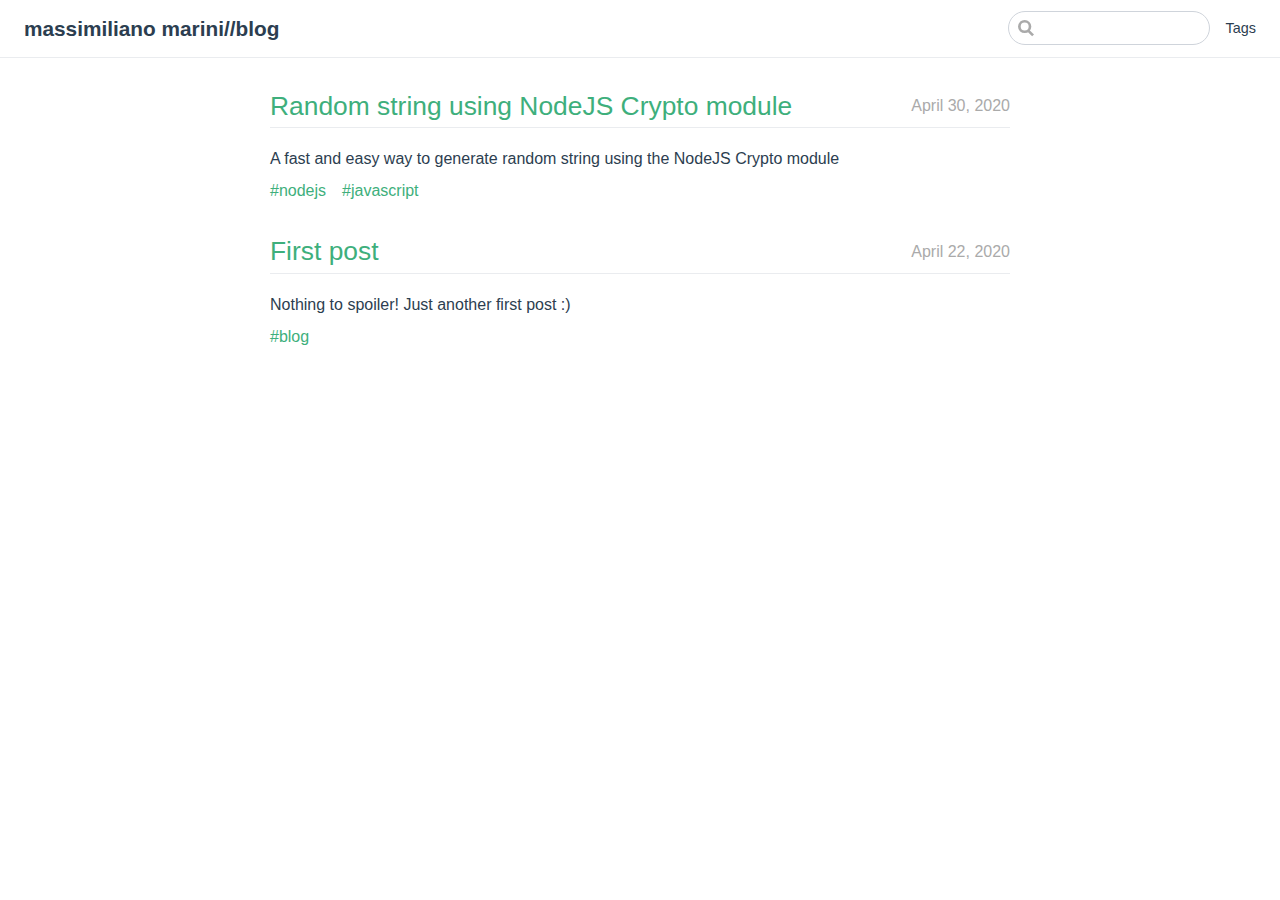
<file: index.html>
<!DOCTYPE html>
<html lang="en-US">
  <head>
    <meta charset="utf-8">
    <meta name="viewport" content="width=device-width,initial-scale=1">
    <title>Post | massimiliano marini//blog</title>
    <meta name="generator" content="VuePress 1.8.2">
    
    <meta name="description" content="">
    
    <link rel="preload" href="/assets/css/0.styles.76a96dc1.css" as="style"><link rel="preload" href="/assets/js/app.648412a1.js" as="script"><link rel="preload" href="/assets/js/3.69d8be6d.js" as="script"><link rel="preload" href="/assets/js/2.cfdb4d66.js" as="script"><link rel="prefetch" href="/assets/js/10.4c4d4dcf.js"><link rel="prefetch" href="/assets/js/4.9670b3da.js"><link rel="prefetch" href="/assets/js/5.b32f6f15.js"><link rel="prefetch" href="/assets/js/6.9dc17ae1.js"><link rel="prefetch" href="/assets/js/7.bfe87455.js"><link rel="prefetch" href="/assets/js/8.c9aa1ce6.js"><link rel="prefetch" href="/assets/js/9.becccfa9.js">
    <link rel="stylesheet" href="/assets/css/0.styles.76a96dc1.css">
  </head>
  <body>
    <div id="app" data-server-rendered="true"><div class="theme-container no-sidebar"><header class="navbar"><div class="sidebar-button"><svg xmlns="http://www.w3.org/2000/svg" aria-hidden="true" role="img" viewBox="0 0 448 512" class="icon"><path fill="currentColor" d="M436 124H12c-6.627 0-12-5.373-12-12V80c0-6.627 5.373-12 12-12h424c6.627 0 12 5.373 12 12v32c0 6.627-5.373 12-12 12zm0 160H12c-6.627 0-12-5.373-12-12v-32c0-6.627 5.373-12 12-12h424c6.627 0 12 5.373 12 12v32c0 6.627-5.373 12-12 12zm0 160H12c-6.627 0-12-5.373-12-12v-32c0-6.627 5.373-12 12-12h424c6.627 0 12 5.373 12 12v32c0 6.627-5.373 12-12 12z"></path></svg></div> <a href="/" aria-current="page" class="home-link router-link-exact-active router-link-active"><!----> <span class="site-name">massimiliano marini//blog</span></a> <div class="links"><div class="search-box"><input aria-label="Search" autocomplete="off" spellcheck="false" value=""> <!----></div> <nav class="nav-links can-hide"><div class="nav-item"><a href="/tag/" class="nav-link">
  Tags
</a></div> <!----></nav></div></header> <div class="sidebar-mask"></div> <aside class="sidebar"><nav class="nav-links"><div class="nav-item"><a href="/tag/" class="nav-link">
  Tags
</a></div> <!----></nav>  <!----> </aside> <main class="page" data-v-5afcfe28><div class="theme-default-content" data-v-5afcfe28><div data-v-5afcfe28><h2 class="page-title" data-v-5afcfe28><a href="/2020/04/random-string/" data-v-5afcfe28>Random string using NodeJS Crypto module</a> <span class="time" data-v-30153039 data-v-5afcfe28>April 30, 2020</span></h2> <div data-v-5afcfe28>A fast and easy way to generate random string using the NodeJS Crypto module</div> <div class="post-tags-container" data-v-7e578853 data-v-5afcfe28><div class="post-tags-item" data-v-7e578853><a href="/tag/nodejs" data-v-7e578853>
    #nodejs
  </a></div><div class="post-tags-item" data-v-7e578853><a href="/tag/javascript" data-v-7e578853>
    #javascript
  </a></div></div></div><div data-v-5afcfe28><h2 class="page-title" data-v-5afcfe28><a href="/2020/04/first-post/" data-v-5afcfe28>First post</a> <span class="time" data-v-30153039 data-v-5afcfe28>April 22, 2020</span></h2> <div data-v-5afcfe28>Nothing to spoiler! Just another first post :)</div> <div class="post-tags-container" data-v-7e578853 data-v-5afcfe28><div class="post-tags-item" data-v-7e578853><a href="/tag/blog" data-v-7e578853>
    #blog
  </a></div></div></div></div> <!----></main></div><div class="global-ui"></div></div>
    <script src="/assets/js/app.648412a1.js" defer></script><script src="/assets/js/3.69d8be6d.js" defer></script><script src="/assets/js/2.cfdb4d66.js" defer></script>
  </body>
</html>
</file>
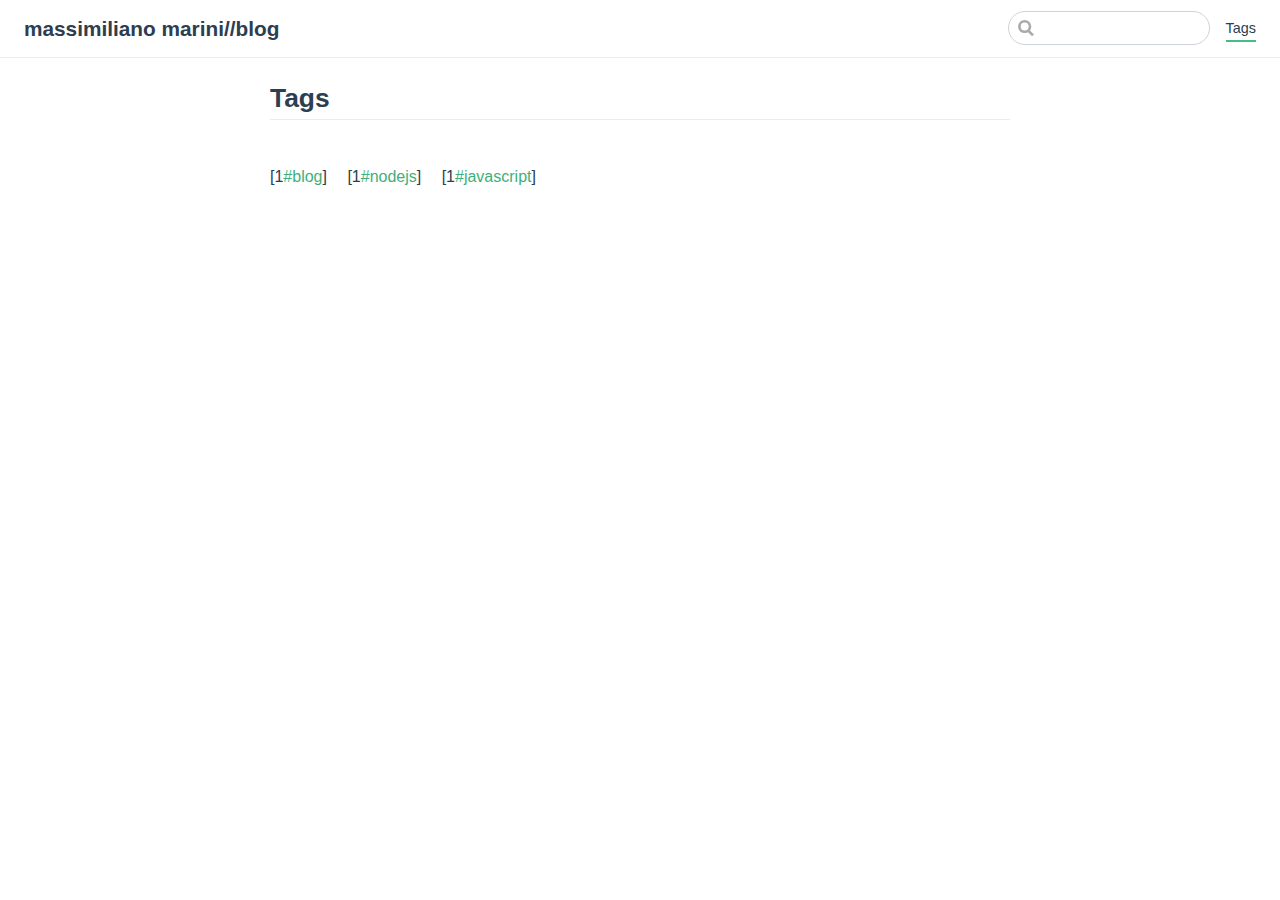
<file: tag/index.html>
<!DOCTYPE html>
<html lang="en-US">
  <head>
    <meta charset="utf-8">
    <meta name="viewport" content="width=device-width,initial-scale=1">
    <title>tag | massimiliano marini//blog</title>
    <meta name="generator" content="VuePress 1.8.2">
    
    <meta name="description" content="">
    
    <link rel="preload" href="/assets/css/0.styles.76a96dc1.css" as="style"><link rel="preload" href="/assets/js/app.648412a1.js" as="script"><link rel="preload" href="/assets/js/3.69d8be6d.js" as="script"><link rel="preload" href="/assets/js/2.cfdb4d66.js" as="script"><link rel="prefetch" href="/assets/js/10.4c4d4dcf.js"><link rel="prefetch" href="/assets/js/4.9670b3da.js"><link rel="prefetch" href="/assets/js/5.b32f6f15.js"><link rel="prefetch" href="/assets/js/6.9dc17ae1.js"><link rel="prefetch" href="/assets/js/7.bfe87455.js"><link rel="prefetch" href="/assets/js/8.c9aa1ce6.js"><link rel="prefetch" href="/assets/js/9.becccfa9.js">
    <link rel="stylesheet" href="/assets/css/0.styles.76a96dc1.css">
  </head>
  <body>
    <div id="app" data-server-rendered="true"><div class="theme-container no-sidebar"><header class="navbar"><div class="sidebar-button"><svg xmlns="http://www.w3.org/2000/svg" aria-hidden="true" role="img" viewBox="0 0 448 512" class="icon"><path fill="currentColor" d="M436 124H12c-6.627 0-12-5.373-12-12V80c0-6.627 5.373-12 12-12h424c6.627 0 12 5.373 12 12v32c0 6.627-5.373 12-12 12zm0 160H12c-6.627 0-12-5.373-12-12v-32c0-6.627 5.373-12 12-12h424c6.627 0 12 5.373 12 12v32c0 6.627-5.373 12-12 12zm0 160H12c-6.627 0-12-5.373-12-12v-32c0-6.627 5.373-12 12-12h424c6.627 0 12 5.373 12 12v32c0 6.627-5.373 12-12 12z"></path></svg></div> <a href="/" class="home-link router-link-active"><!----> <span class="site-name">massimiliano marini//blog</span></a> <div class="links"><div class="search-box"><input aria-label="Search" autocomplete="off" spellcheck="false" value=""> <!----></div> <nav class="nav-links can-hide"><div class="nav-item"><a href="/tag/" aria-current="page" class="nav-link router-link-exact-active router-link-active">
  Tags
</a></div> <!----></nav></div></header> <div class="sidebar-mask"></div> <aside class="sidebar"><nav class="nav-links"><div class="nav-item"><a href="/tag/" aria-current="page" class="nav-link router-link-exact-active router-link-active">
  Tags
</a></div> <!----></nav>  <!----> </aside> <main class="page" data-v-40775de1><div class="theme-default-content" data-v-40775de1><h2 class="page-title" data-v-40775de1>Tags</h2> <div class="tag-container" data-v-40775de1><span class="tag" data-v-40775de1>
        [1<a href="/tag/blog/" data-v-40775de1>#blog</a>]
      </span><span class="tag" data-v-40775de1>
        [1<a href="/tag/nodejs/" data-v-40775de1>#nodejs</a>]
      </span><span class="tag" data-v-40775de1>
        [1<a href="/tag/javascript/" data-v-40775de1>#javascript</a>]
      </span></div></div></main></div><div class="global-ui"></div></div>
    <script src="/assets/js/app.648412a1.js" defer></script><script src="/assets/js/3.69d8be6d.js" defer></script><script src="/assets/js/2.cfdb4d66.js" defer></script>
  </body>
</html>
</file>
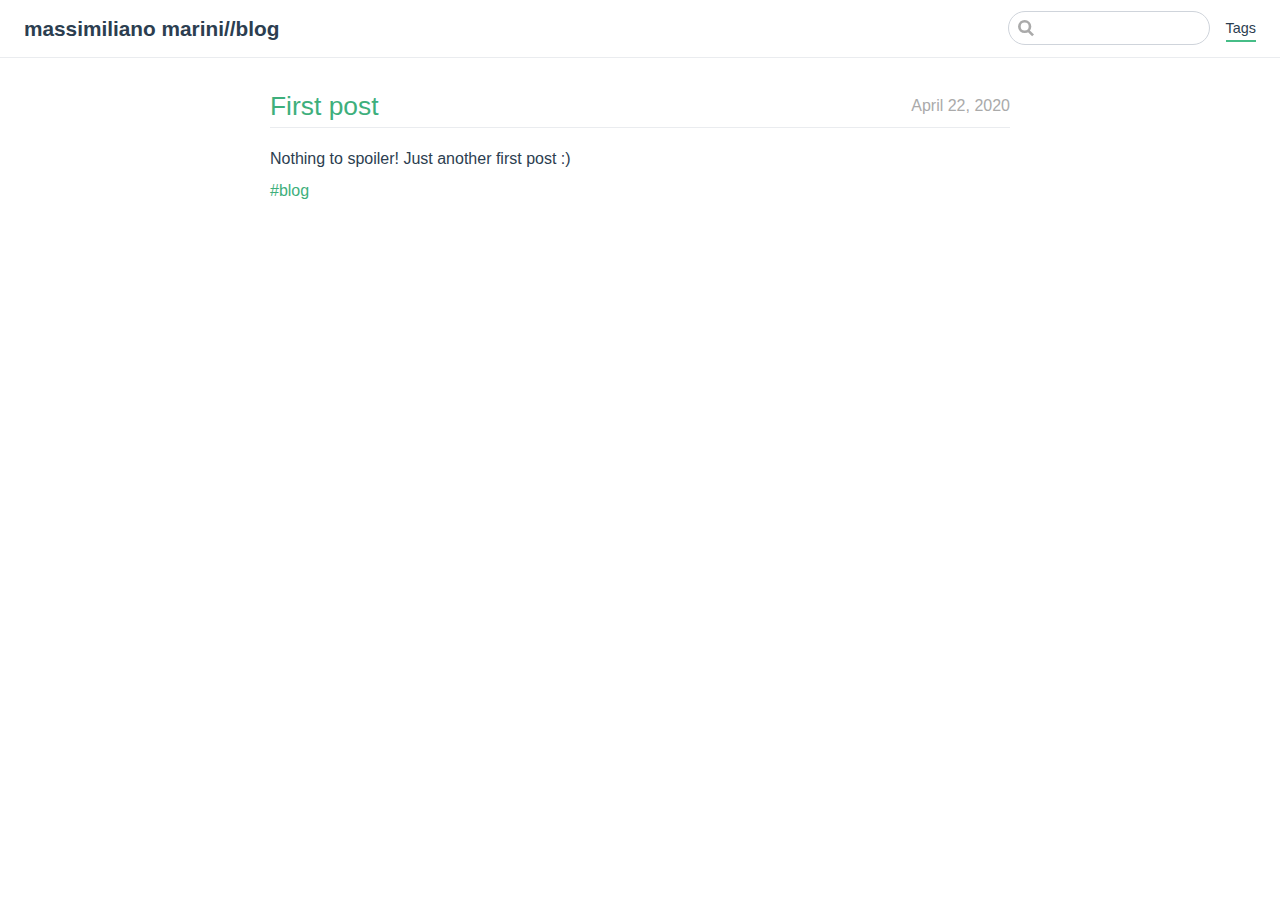
<file: tag/blog/index.html>
<!DOCTYPE html>
<html lang="en-US">
  <head>
    <meta charset="utf-8">
    <meta name="viewport" content="width=device-width,initial-scale=1">
    <title>blog tag | massimiliano marini//blog</title>
    <meta name="generator" content="VuePress 1.8.2">
    
    <meta name="description" content="">
    
    <link rel="preload" href="/assets/css/0.styles.76a96dc1.css" as="style"><link rel="preload" href="/assets/js/app.648412a1.js" as="script"><link rel="preload" href="/assets/js/3.69d8be6d.js" as="script"><link rel="preload" href="/assets/js/2.cfdb4d66.js" as="script"><link rel="prefetch" href="/assets/js/10.4c4d4dcf.js"><link rel="prefetch" href="/assets/js/4.9670b3da.js"><link rel="prefetch" href="/assets/js/5.b32f6f15.js"><link rel="prefetch" href="/assets/js/6.9dc17ae1.js"><link rel="prefetch" href="/assets/js/7.bfe87455.js"><link rel="prefetch" href="/assets/js/8.c9aa1ce6.js"><link rel="prefetch" href="/assets/js/9.becccfa9.js">
    <link rel="stylesheet" href="/assets/css/0.styles.76a96dc1.css">
  </head>
  <body>
    <div id="app" data-server-rendered="true"><div class="theme-container no-sidebar"><header class="navbar"><div class="sidebar-button"><svg xmlns="http://www.w3.org/2000/svg" aria-hidden="true" role="img" viewBox="0 0 448 512" class="icon"><path fill="currentColor" d="M436 124H12c-6.627 0-12-5.373-12-12V80c0-6.627 5.373-12 12-12h424c6.627 0 12 5.373 12 12v32c0 6.627-5.373 12-12 12zm0 160H12c-6.627 0-12-5.373-12-12v-32c0-6.627 5.373-12 12-12h424c6.627 0 12 5.373 12 12v32c0 6.627-5.373 12-12 12zm0 160H12c-6.627 0-12-5.373-12-12v-32c0-6.627 5.373-12 12-12h424c6.627 0 12 5.373 12 12v32c0 6.627-5.373 12-12 12z"></path></svg></div> <a href="/" class="home-link router-link-active"><!----> <span class="site-name">massimiliano marini//blog</span></a> <div class="links"><div class="search-box"><input aria-label="Search" autocomplete="off" spellcheck="false" value=""> <!----></div> <nav class="nav-links can-hide"><div class="nav-item"><a href="/tag/" class="nav-link router-link-active">
  Tags
</a></div> <!----></nav></div></header> <div class="sidebar-mask"></div> <aside class="sidebar"><nav class="nav-links"><div class="nav-item"><a href="/tag/" class="nav-link router-link-active">
  Tags
</a></div> <!----></nav>  <!----> </aside> <main class="page" data-v-5afcfe28><div class="theme-default-content" data-v-5afcfe28><div data-v-5afcfe28><h2 class="page-title" data-v-5afcfe28><a href="/2020/04/first-post/" data-v-5afcfe28>First post</a> <span class="time" data-v-30153039 data-v-5afcfe28>April 22, 2020</span></h2> <div data-v-5afcfe28>Nothing to spoiler! Just another first post :)</div> <div class="post-tags-container" data-v-7e578853 data-v-5afcfe28><div class="post-tags-item" data-v-7e578853><a href="/tag/blog" aria-current="page" class="router-link-exact-active router-link-active" data-v-7e578853>
    #blog
  </a></div></div></div></div> <!----></main></div><div class="global-ui"></div></div>
    <script src="/assets/js/app.648412a1.js" defer></script><script src="/assets/js/3.69d8be6d.js" defer></script><script src="/assets/js/2.cfdb4d66.js" defer></script>
  </body>
</html>
</file>
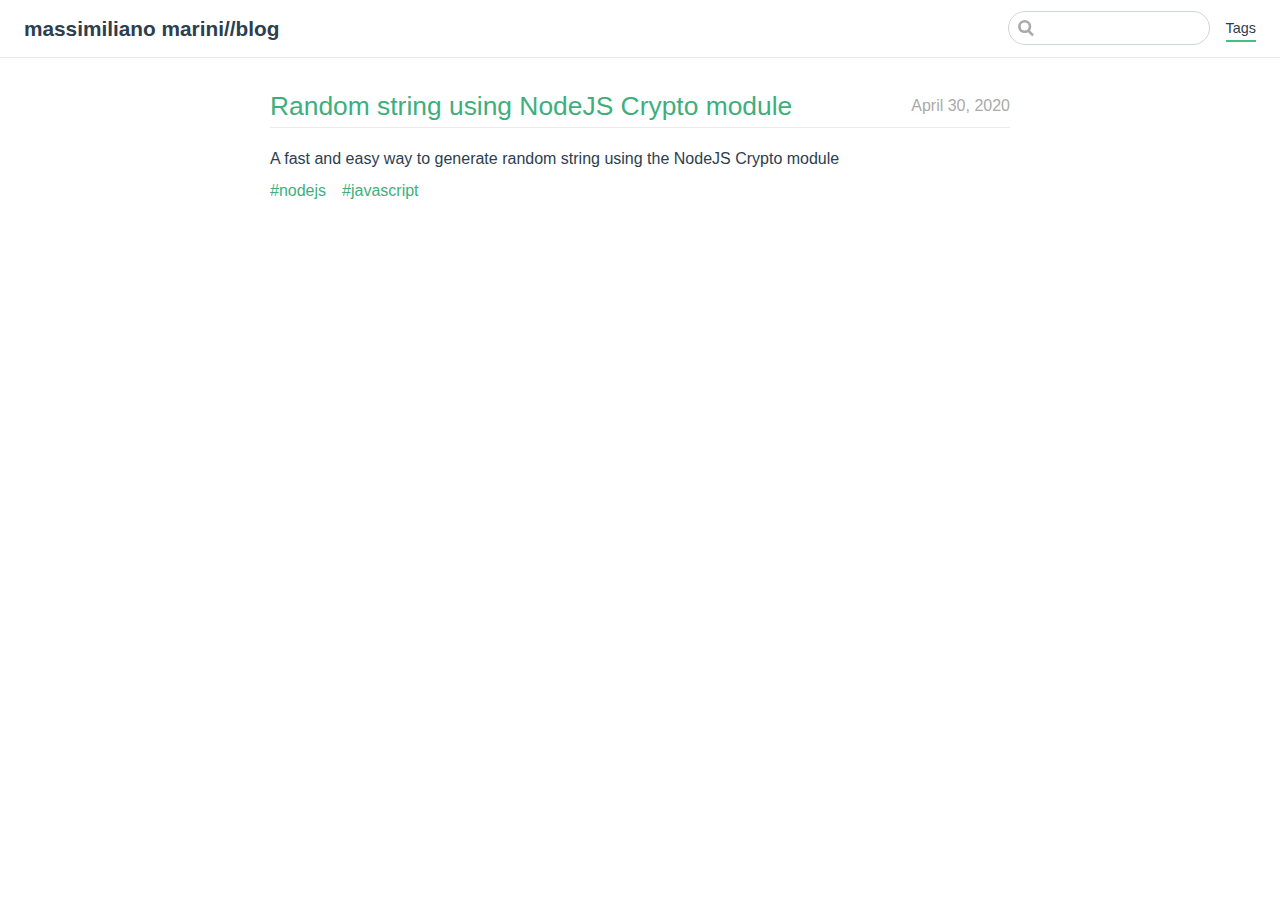
<file: tag/javascript/index.html>
<!DOCTYPE html>
<html lang="en-US">
  <head>
    <meta charset="utf-8">
    <meta name="viewport" content="width=device-width,initial-scale=1">
    <title>javascript tag | massimiliano marini//blog</title>
    <meta name="generator" content="VuePress 1.8.2">
    
    <meta name="description" content="">
    
    <link rel="preload" href="/assets/css/0.styles.76a96dc1.css" as="style"><link rel="preload" href="/assets/js/app.648412a1.js" as="script"><link rel="preload" href="/assets/js/3.69d8be6d.js" as="script"><link rel="preload" href="/assets/js/2.cfdb4d66.js" as="script"><link rel="prefetch" href="/assets/js/10.4c4d4dcf.js"><link rel="prefetch" href="/assets/js/4.9670b3da.js"><link rel="prefetch" href="/assets/js/5.b32f6f15.js"><link rel="prefetch" href="/assets/js/6.9dc17ae1.js"><link rel="prefetch" href="/assets/js/7.bfe87455.js"><link rel="prefetch" href="/assets/js/8.c9aa1ce6.js"><link rel="prefetch" href="/assets/js/9.becccfa9.js">
    <link rel="stylesheet" href="/assets/css/0.styles.76a96dc1.css">
  </head>
  <body>
    <div id="app" data-server-rendered="true"><div class="theme-container no-sidebar"><header class="navbar"><div class="sidebar-button"><svg xmlns="http://www.w3.org/2000/svg" aria-hidden="true" role="img" viewBox="0 0 448 512" class="icon"><path fill="currentColor" d="M436 124H12c-6.627 0-12-5.373-12-12V80c0-6.627 5.373-12 12-12h424c6.627 0 12 5.373 12 12v32c0 6.627-5.373 12-12 12zm0 160H12c-6.627 0-12-5.373-12-12v-32c0-6.627 5.373-12 12-12h424c6.627 0 12 5.373 12 12v32c0 6.627-5.373 12-12 12zm0 160H12c-6.627 0-12-5.373-12-12v-32c0-6.627 5.373-12 12-12h424c6.627 0 12 5.373 12 12v32c0 6.627-5.373 12-12 12z"></path></svg></div> <a href="/" class="home-link router-link-active"><!----> <span class="site-name">massimiliano marini//blog</span></a> <div class="links"><div class="search-box"><input aria-label="Search" autocomplete="off" spellcheck="false" value=""> <!----></div> <nav class="nav-links can-hide"><div class="nav-item"><a href="/tag/" class="nav-link router-link-active">
  Tags
</a></div> <!----></nav></div></header> <div class="sidebar-mask"></div> <aside class="sidebar"><nav class="nav-links"><div class="nav-item"><a href="/tag/" class="nav-link router-link-active">
  Tags
</a></div> <!----></nav>  <!----> </aside> <main class="page" data-v-5afcfe28><div class="theme-default-content" data-v-5afcfe28><div data-v-5afcfe28><h2 class="page-title" data-v-5afcfe28><a href="/2020/04/random-string/" data-v-5afcfe28>Random string using NodeJS Crypto module</a> <span class="time" data-v-30153039 data-v-5afcfe28>April 30, 2020</span></h2> <div data-v-5afcfe28>A fast and easy way to generate random string using the NodeJS Crypto module</div> <div class="post-tags-container" data-v-7e578853 data-v-5afcfe28><div class="post-tags-item" data-v-7e578853><a href="/tag/nodejs" data-v-7e578853>
    #nodejs
  </a></div><div class="post-tags-item" data-v-7e578853><a href="/tag/javascript" aria-current="page" class="router-link-exact-active router-link-active" data-v-7e578853>
    #javascript
  </a></div></div></div></div> <!----></main></div><div class="global-ui"></div></div>
    <script src="/assets/js/app.648412a1.js" defer></script><script src="/assets/js/3.69d8be6d.js" defer></script><script src="/assets/js/2.cfdb4d66.js" defer></script>
  </body>
</html>
</file>
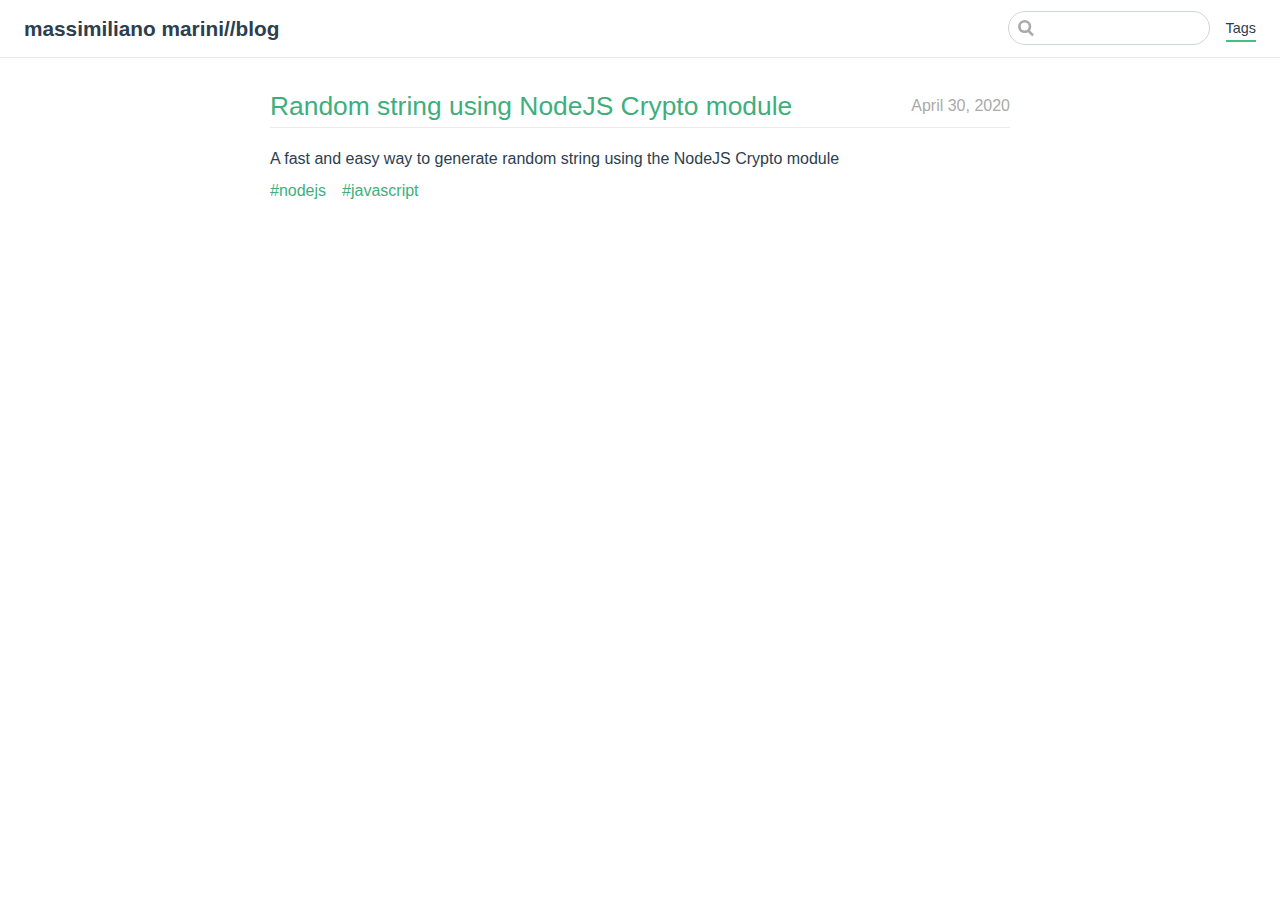
<file: tag/nodejs/index.html>
<!DOCTYPE html>
<html lang="en-US">
  <head>
    <meta charset="utf-8">
    <meta name="viewport" content="width=device-width,initial-scale=1">
    <title>nodejs tag | massimiliano marini//blog</title>
    <meta name="generator" content="VuePress 1.8.2">
    
    <meta name="description" content="">
    
    <link rel="preload" href="/assets/css/0.styles.76a96dc1.css" as="style"><link rel="preload" href="/assets/js/app.648412a1.js" as="script"><link rel="preload" href="/assets/js/3.69d8be6d.js" as="script"><link rel="preload" href="/assets/js/2.cfdb4d66.js" as="script"><link rel="prefetch" href="/assets/js/10.4c4d4dcf.js"><link rel="prefetch" href="/assets/js/4.9670b3da.js"><link rel="prefetch" href="/assets/js/5.b32f6f15.js"><link rel="prefetch" href="/assets/js/6.9dc17ae1.js"><link rel="prefetch" href="/assets/js/7.bfe87455.js"><link rel="prefetch" href="/assets/js/8.c9aa1ce6.js"><link rel="prefetch" href="/assets/js/9.becccfa9.js">
    <link rel="stylesheet" href="/assets/css/0.styles.76a96dc1.css">
  </head>
  <body>
    <div id="app" data-server-rendered="true"><div class="theme-container no-sidebar"><header class="navbar"><div class="sidebar-button"><svg xmlns="http://www.w3.org/2000/svg" aria-hidden="true" role="img" viewBox="0 0 448 512" class="icon"><path fill="currentColor" d="M436 124H12c-6.627 0-12-5.373-12-12V80c0-6.627 5.373-12 12-12h424c6.627 0 12 5.373 12 12v32c0 6.627-5.373 12-12 12zm0 160H12c-6.627 0-12-5.373-12-12v-32c0-6.627 5.373-12 12-12h424c6.627 0 12 5.373 12 12v32c0 6.627-5.373 12-12 12zm0 160H12c-6.627 0-12-5.373-12-12v-32c0-6.627 5.373-12 12-12h424c6.627 0 12 5.373 12 12v32c0 6.627-5.373 12-12 12z"></path></svg></div> <a href="/" class="home-link router-link-active"><!----> <span class="site-name">massimiliano marini//blog</span></a> <div class="links"><div class="search-box"><input aria-label="Search" autocomplete="off" spellcheck="false" value=""> <!----></div> <nav class="nav-links can-hide"><div class="nav-item"><a href="/tag/" class="nav-link router-link-active">
  Tags
</a></div> <!----></nav></div></header> <div class="sidebar-mask"></div> <aside class="sidebar"><nav class="nav-links"><div class="nav-item"><a href="/tag/" class="nav-link router-link-active">
  Tags
</a></div> <!----></nav>  <!----> </aside> <main class="page" data-v-5afcfe28><div class="theme-default-content" data-v-5afcfe28><div data-v-5afcfe28><h2 class="page-title" data-v-5afcfe28><a href="/2020/04/random-string/" data-v-5afcfe28>Random string using NodeJS Crypto module</a> <span class="time" data-v-30153039 data-v-5afcfe28>April 30, 2020</span></h2> <div data-v-5afcfe28>A fast and easy way to generate random string using the NodeJS Crypto module</div> <div class="post-tags-container" data-v-7e578853 data-v-5afcfe28><div class="post-tags-item" data-v-7e578853><a href="/tag/nodejs" aria-current="page" class="router-link-exact-active router-link-active" data-v-7e578853>
    #nodejs
  </a></div><div class="post-tags-item" data-v-7e578853><a href="/tag/javascript" data-v-7e578853>
    #javascript
  </a></div></div></div></div> <!----></main></div><div class="global-ui"></div></div>
    <script src="/assets/js/app.648412a1.js" defer></script><script src="/assets/js/3.69d8be6d.js" defer></script><script src="/assets/js/2.cfdb4d66.js" defer></script>
  </body>
</html>
</file>
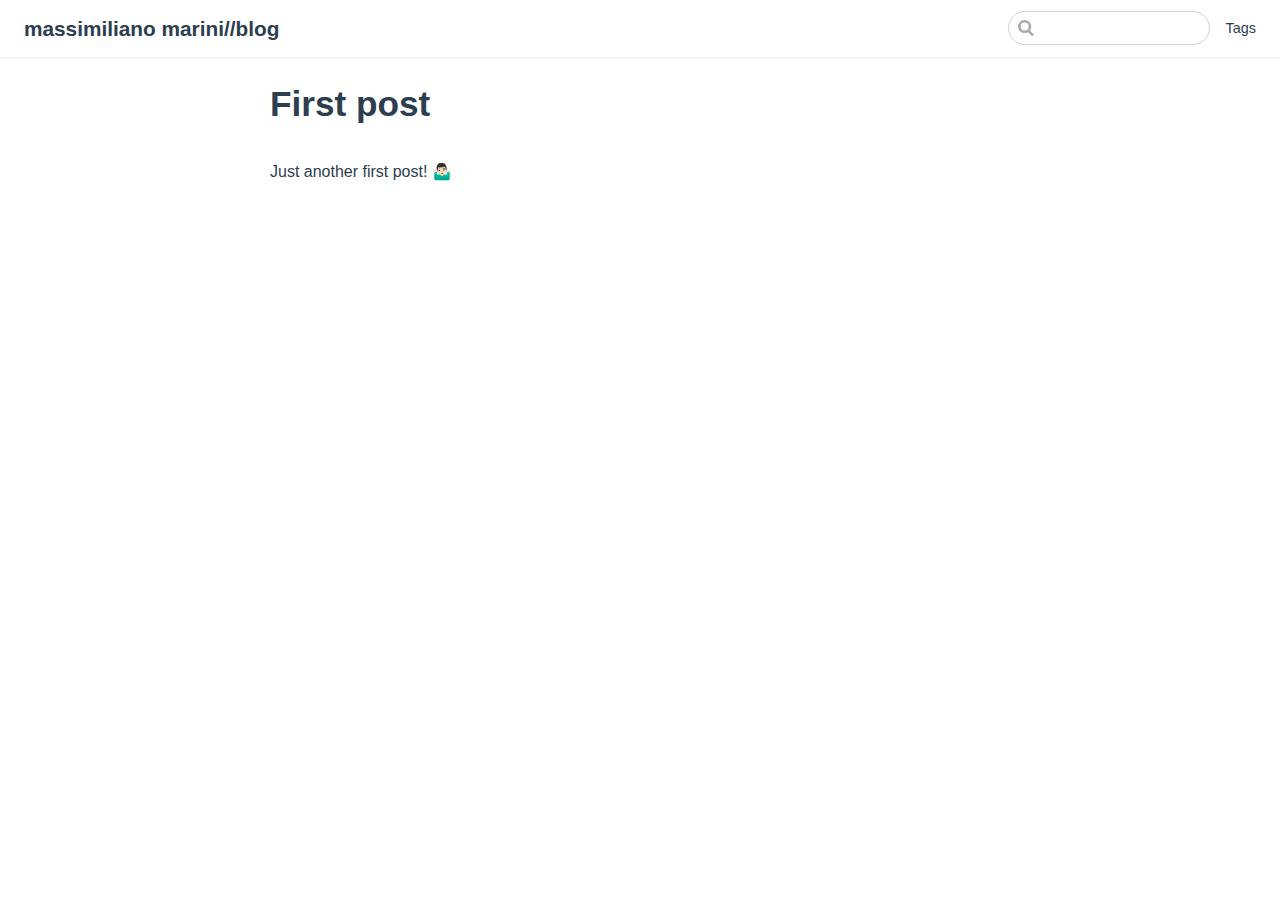
<file: 2020/04/first-post/index.html>
<!DOCTYPE html>
<html lang="en-US">
  <head>
    <meta charset="utf-8">
    <meta name="viewport" content="width=device-width,initial-scale=1">
    <title>First post | massimiliano marini//blog</title>
    <meta name="generator" content="VuePress 1.8.2">
    
    <meta name="description" content="">
    
    <link rel="preload" href="/assets/css/0.styles.76a96dc1.css" as="style"><link rel="preload" href="/assets/js/app.648412a1.js" as="script"><link rel="preload" href="/assets/js/3.69d8be6d.js" as="script"><link rel="preload" href="/assets/js/2.cfdb4d66.js" as="script"><link rel="preload" href="/assets/js/8.c9aa1ce6.js" as="script"><link rel="prefetch" href="/assets/js/10.4c4d4dcf.js"><link rel="prefetch" href="/assets/js/4.9670b3da.js"><link rel="prefetch" href="/assets/js/5.b32f6f15.js"><link rel="prefetch" href="/assets/js/6.9dc17ae1.js"><link rel="prefetch" href="/assets/js/7.bfe87455.js"><link rel="prefetch" href="/assets/js/9.becccfa9.js">
    <link rel="stylesheet" href="/assets/css/0.styles.76a96dc1.css">
  </head>
  <body>
    <div id="app" data-server-rendered="true"><div class="theme-container no-sidebar"><header class="navbar"><div class="sidebar-button"><svg xmlns="http://www.w3.org/2000/svg" aria-hidden="true" role="img" viewBox="0 0 448 512" class="icon"><path fill="currentColor" d="M436 124H12c-6.627 0-12-5.373-12-12V80c0-6.627 5.373-12 12-12h424c6.627 0 12 5.373 12 12v32c0 6.627-5.373 12-12 12zm0 160H12c-6.627 0-12-5.373-12-12v-32c0-6.627 5.373-12 12-12h424c6.627 0 12 5.373 12 12v32c0 6.627-5.373 12-12 12zm0 160H12c-6.627 0-12-5.373-12-12v-32c0-6.627 5.373-12 12-12h424c6.627 0 12 5.373 12 12v32c0 6.627-5.373 12-12 12z"></path></svg></div> <a href="/" class="home-link router-link-active"><!----> <span class="site-name">massimiliano marini//blog</span></a> <div class="links"><div class="search-box"><input aria-label="Search" autocomplete="off" spellcheck="false" value=""> <!----></div> <nav class="nav-links can-hide"><div class="nav-item"><a href="/tag/" class="nav-link">
  Tags
</a></div> <!----></nav></div></header> <div class="sidebar-mask"></div> <aside class="sidebar"><nav class="nav-links"><div class="nav-item"><a href="/tag/" class="nav-link">
  Tags
</a></div> <!----></nav>  <!----> </aside> <main class="page"> <div class="theme-default-content content__default"><h1 id="first-post"><a href="#first-post" class="header-anchor">#</a> First post</h1> <p>Just another first post! 🤷🏻‍♂️</p></div> <footer class="page-edit"><!----> <!----></footer> <!----> </main></div><div class="global-ui"></div></div>
    <script src="/assets/js/app.648412a1.js" defer></script><script src="/assets/js/3.69d8be6d.js" defer></script><script src="/assets/js/2.cfdb4d66.js" defer></script><script src="/assets/js/8.c9aa1ce6.js" defer></script>
  </body>
</html>
</file>
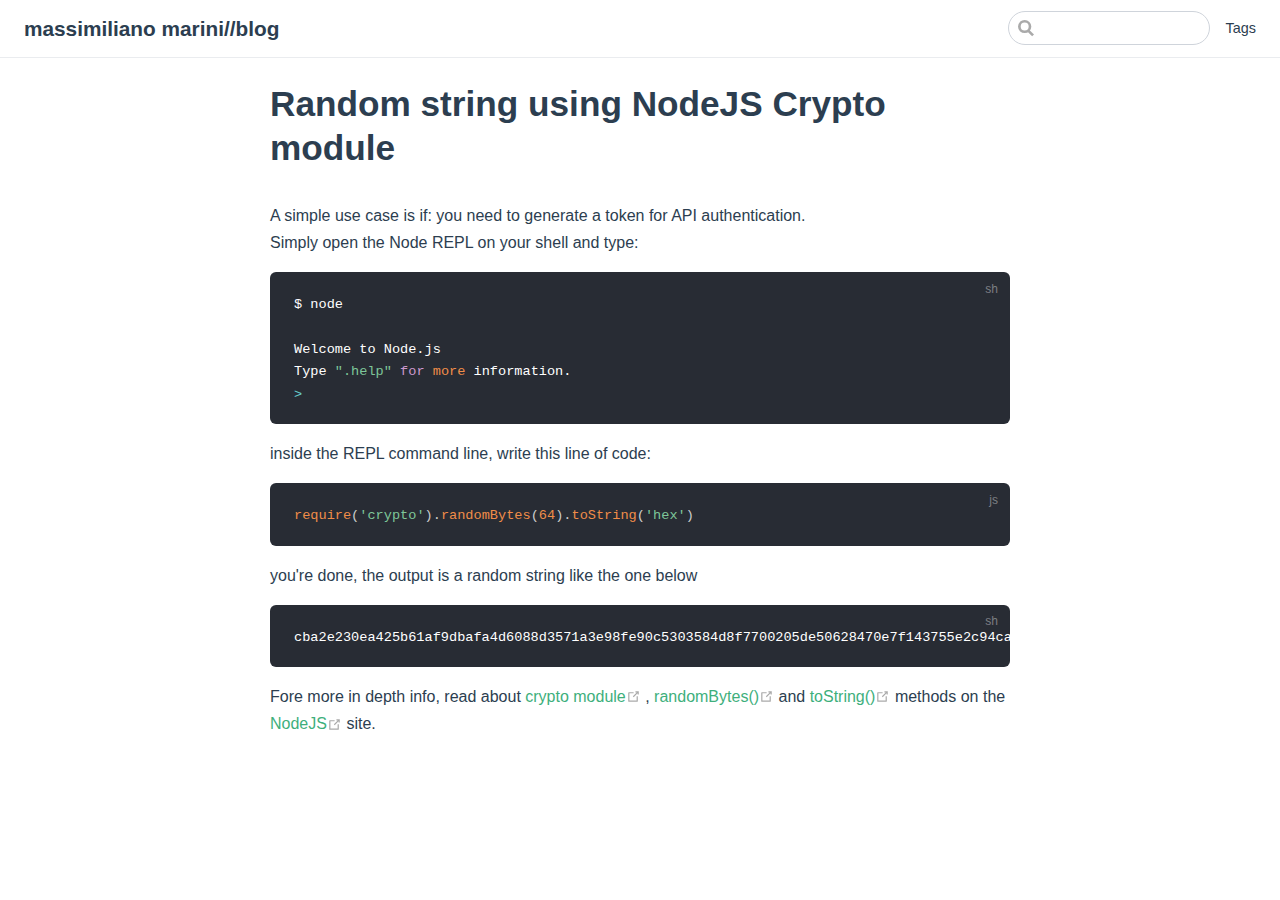
<file: 2020/04/random-string/index.html>
<!DOCTYPE html>
<html lang="en-US">
  <head>
    <meta charset="utf-8">
    <meta name="viewport" content="width=device-width,initial-scale=1">
    <title>Random string using NodeJS Crypto module | massimiliano marini//blog</title>
    <meta name="generator" content="VuePress 1.8.2">
    
    <meta name="description" content="">
    
    <link rel="preload" href="/assets/css/0.styles.76a96dc1.css" as="style"><link rel="preload" href="/assets/js/app.648412a1.js" as="script"><link rel="preload" href="/assets/js/3.69d8be6d.js" as="script"><link rel="preload" href="/assets/js/2.cfdb4d66.js" as="script"><link rel="preload" href="/assets/js/9.becccfa9.js" as="script"><link rel="prefetch" href="/assets/js/10.4c4d4dcf.js"><link rel="prefetch" href="/assets/js/4.9670b3da.js"><link rel="prefetch" href="/assets/js/5.b32f6f15.js"><link rel="prefetch" href="/assets/js/6.9dc17ae1.js"><link rel="prefetch" href="/assets/js/7.bfe87455.js"><link rel="prefetch" href="/assets/js/8.c9aa1ce6.js">
    <link rel="stylesheet" href="/assets/css/0.styles.76a96dc1.css">
  </head>
  <body>
    <div id="app" data-server-rendered="true"><div class="theme-container no-sidebar"><header class="navbar"><div class="sidebar-button"><svg xmlns="http://www.w3.org/2000/svg" aria-hidden="true" role="img" viewBox="0 0 448 512" class="icon"><path fill="currentColor" d="M436 124H12c-6.627 0-12-5.373-12-12V80c0-6.627 5.373-12 12-12h424c6.627 0 12 5.373 12 12v32c0 6.627-5.373 12-12 12zm0 160H12c-6.627 0-12-5.373-12-12v-32c0-6.627 5.373-12 12-12h424c6.627 0 12 5.373 12 12v32c0 6.627-5.373 12-12 12zm0 160H12c-6.627 0-12-5.373-12-12v-32c0-6.627 5.373-12 12-12h424c6.627 0 12 5.373 12 12v32c0 6.627-5.373 12-12 12z"></path></svg></div> <a href="/" class="home-link router-link-active"><!----> <span class="site-name">massimiliano marini//blog</span></a> <div class="links"><div class="search-box"><input aria-label="Search" autocomplete="off" spellcheck="false" value=""> <!----></div> <nav class="nav-links can-hide"><div class="nav-item"><a href="/tag/" class="nav-link">
  Tags
</a></div> <!----></nav></div></header> <div class="sidebar-mask"></div> <aside class="sidebar"><nav class="nav-links"><div class="nav-item"><a href="/tag/" class="nav-link">
  Tags
</a></div> <!----></nav>  <!----> </aside> <main class="page"> <div class="theme-default-content content__default"><h1 id="random-string-using-nodejs-crypto-module"><a href="#random-string-using-nodejs-crypto-module" class="header-anchor">#</a> Random string using NodeJS Crypto module</h1> <p>A simple use case is if: you need to generate a token for API authentication.<br>
Simply open the Node REPL on your shell and type:</p> <div class="language-sh extra-class"><pre class="language-sh"><code>$ node 

Welcome to Node.js
Type <span class="token string">&quot;.help&quot;</span> <span class="token keyword">for</span> <span class="token function">more</span> information.
<span class="token operator">&gt;</span>
</code></pre></div><p>inside the REPL command line, write this line of code:</p> <div class="language-js extra-class"><pre class="language-js"><code><span class="token function">require</span><span class="token punctuation">(</span><span class="token string">'crypto'</span><span class="token punctuation">)</span><span class="token punctuation">.</span><span class="token function">randomBytes</span><span class="token punctuation">(</span><span class="token number">64</span><span class="token punctuation">)</span><span class="token punctuation">.</span><span class="token function">toString</span><span class="token punctuation">(</span><span class="token string">'hex'</span><span class="token punctuation">)</span>
</code></pre></div><p>you're done, the output is a random string like the one below</p> <div class="language-sh extra-class"><pre class="language-sh"><code>cba2e230ea425b61af9dbafa4d6088d3571a3e98fe90c5303584d8f7700205de50628470e7f143755e2c94caf57cdd2202518af5e2785e6e8321d84f5e0f2999
</code></pre></div><p>Fore more in depth info, read about <a href="https://nodejs.org/api/crypto.html#crypto_crypto" target="_blank" rel="noopener noreferrer">crypto module<span><svg xmlns="http://www.w3.org/2000/svg" aria-hidden="true" focusable="false" x="0px" y="0px" viewBox="0 0 100 100" width="15" height="15" class="icon outbound"><path fill="currentColor" d="M18.8,85.1h56l0,0c2.2,0,4-1.8,4-4v-32h-8v28h-48v-48h28v-8h-32l0,0c-2.2,0-4,1.8-4,4v56C14.8,83.3,16.6,85.1,18.8,85.1z"></path> <polygon fill="currentColor" points="45.7,48.7 51.3,54.3 77.2,28.5 77.2,37.2 85.2,37.2 85.2,14.9 62.8,14.9 62.8,22.9 71.5,22.9"></polygon></svg> <span class="sr-only">(opens new window)</span></span></a>, <a href="https://nodejs.org/api/crypto.html#crypto_crypto_randombytes_size_callback" target="_blank" rel="noopener noreferrer">randomBytes()<span><svg xmlns="http://www.w3.org/2000/svg" aria-hidden="true" focusable="false" x="0px" y="0px" viewBox="0 0 100 100" width="15" height="15" class="icon outbound"><path fill="currentColor" d="M18.8,85.1h56l0,0c2.2,0,4-1.8,4-4v-32h-8v28h-48v-48h28v-8h-32l0,0c-2.2,0-4,1.8-4,4v56C14.8,83.3,16.6,85.1,18.8,85.1z"></path> <polygon fill="currentColor" points="45.7,48.7 51.3,54.3 77.2,28.5 77.2,37.2 85.2,37.2 85.2,14.9 62.8,14.9 62.8,22.9 71.5,22.9"></polygon></svg> <span class="sr-only">(opens new window)</span></span></a> and <a href="https://nodejs.org/api/buffer.html#buffer_buffers_and_character_encodings" target="_blank" rel="noopener noreferrer">toString()<span><svg xmlns="http://www.w3.org/2000/svg" aria-hidden="true" focusable="false" x="0px" y="0px" viewBox="0 0 100 100" width="15" height="15" class="icon outbound"><path fill="currentColor" d="M18.8,85.1h56l0,0c2.2,0,4-1.8,4-4v-32h-8v28h-48v-48h28v-8h-32l0,0c-2.2,0-4,1.8-4,4v56C14.8,83.3,16.6,85.1,18.8,85.1z"></path> <polygon fill="currentColor" points="45.7,48.7 51.3,54.3 77.2,28.5 77.2,37.2 85.2,37.2 85.2,14.9 62.8,14.9 62.8,22.9 71.5,22.9"></polygon></svg> <span class="sr-only">(opens new window)</span></span></a> methods on the <a href="https://nodejs.org" target="_blank" rel="noopener noreferrer">NodeJS<span><svg xmlns="http://www.w3.org/2000/svg" aria-hidden="true" focusable="false" x="0px" y="0px" viewBox="0 0 100 100" width="15" height="15" class="icon outbound"><path fill="currentColor" d="M18.8,85.1h56l0,0c2.2,0,4-1.8,4-4v-32h-8v28h-48v-48h28v-8h-32l0,0c-2.2,0-4,1.8-4,4v56C14.8,83.3,16.6,85.1,18.8,85.1z"></path> <polygon fill="currentColor" points="45.7,48.7 51.3,54.3 77.2,28.5 77.2,37.2 85.2,37.2 85.2,14.9 62.8,14.9 62.8,22.9 71.5,22.9"></polygon></svg> <span class="sr-only">(opens new window)</span></span></a> site.</p></div> <footer class="page-edit"><!----> <!----></footer> <!----> </main></div><div class="global-ui"></div></div>
    <script src="/assets/js/app.648412a1.js" defer></script><script src="/assets/js/3.69d8be6d.js" defer></script><script src="/assets/js/2.cfdb4d66.js" defer></script><script src="/assets/js/9.becccfa9.js" defer></script>
  </body>
</html>
</file>
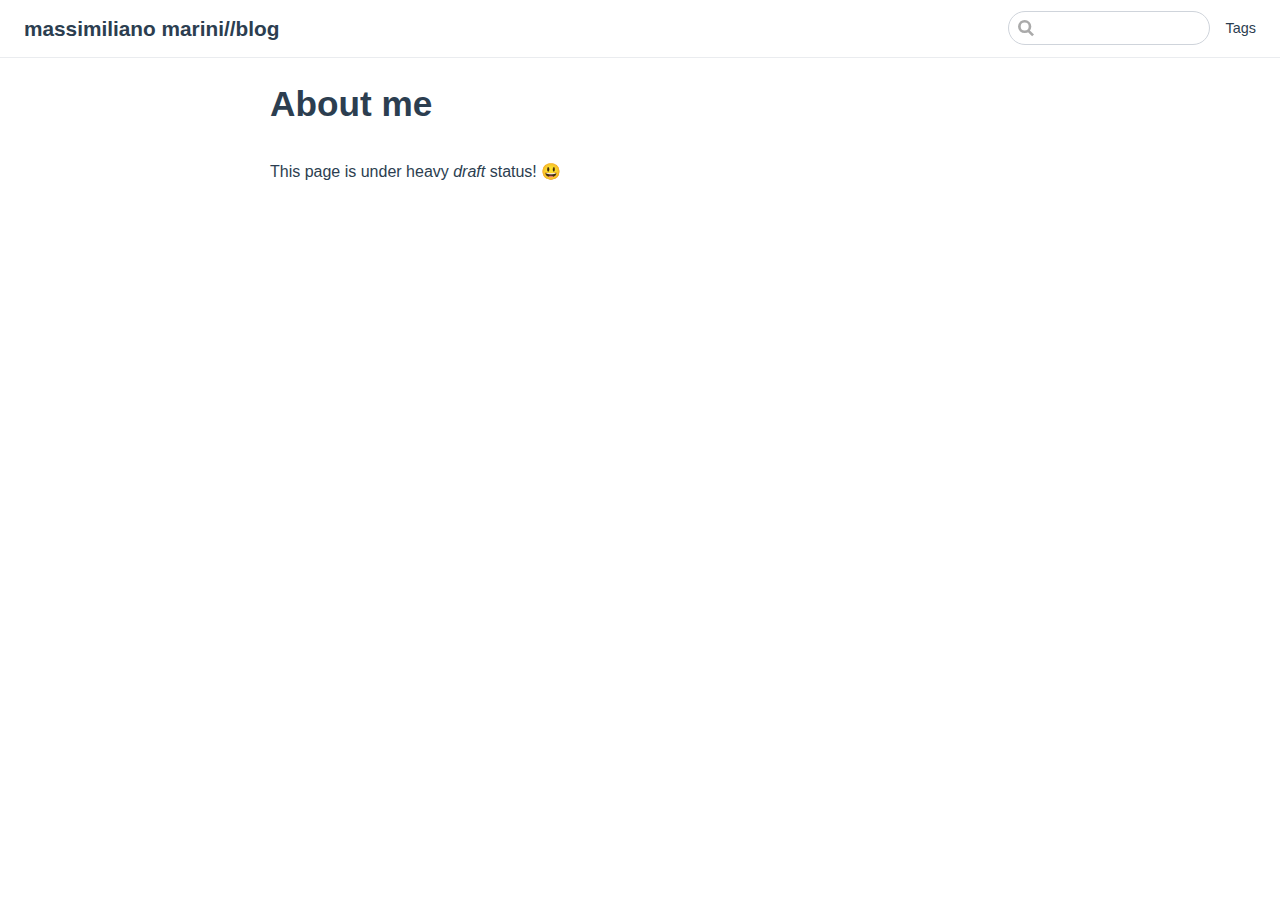
<file: about.html>
<!DOCTYPE html>
<html lang="en-US">
  <head>
    <meta charset="utf-8">
    <meta name="viewport" content="width=device-width,initial-scale=1">
    <title>About me | massimiliano marini//blog</title>
    <meta name="generator" content="VuePress 1.8.2">
    
    <meta name="description" content="">
    
    <link rel="preload" href="/assets/css/0.styles.76a96dc1.css" as="style"><link rel="preload" href="/assets/js/app.648412a1.js" as="script"><link rel="preload" href="/assets/js/3.69d8be6d.js" as="script"><link rel="preload" href="/assets/js/2.cfdb4d66.js" as="script"><link rel="preload" href="/assets/js/10.4c4d4dcf.js" as="script"><link rel="prefetch" href="/assets/js/4.9670b3da.js"><link rel="prefetch" href="/assets/js/5.b32f6f15.js"><link rel="prefetch" href="/assets/js/6.9dc17ae1.js"><link rel="prefetch" href="/assets/js/7.bfe87455.js"><link rel="prefetch" href="/assets/js/8.c9aa1ce6.js"><link rel="prefetch" href="/assets/js/9.becccfa9.js">
    <link rel="stylesheet" href="/assets/css/0.styles.76a96dc1.css">
  </head>
  <body>
    <div id="app" data-server-rendered="true"><div class="theme-container no-sidebar"><header class="navbar"><div class="sidebar-button"><svg xmlns="http://www.w3.org/2000/svg" aria-hidden="true" role="img" viewBox="0 0 448 512" class="icon"><path fill="currentColor" d="M436 124H12c-6.627 0-12-5.373-12-12V80c0-6.627 5.373-12 12-12h424c6.627 0 12 5.373 12 12v32c0 6.627-5.373 12-12 12zm0 160H12c-6.627 0-12-5.373-12-12v-32c0-6.627 5.373-12 12-12h424c6.627 0 12 5.373 12 12v32c0 6.627-5.373 12-12 12zm0 160H12c-6.627 0-12-5.373-12-12v-32c0-6.627 5.373-12 12-12h424c6.627 0 12 5.373 12 12v32c0 6.627-5.373 12-12 12z"></path></svg></div> <a href="/" class="home-link router-link-active"><!----> <span class="site-name">massimiliano marini//blog</span></a> <div class="links"><div class="search-box"><input aria-label="Search" autocomplete="off" spellcheck="false" value=""> <!----></div> <nav class="nav-links can-hide"><div class="nav-item"><a href="/tag/" class="nav-link">
  Tags
</a></div> <!----></nav></div></header> <div class="sidebar-mask"></div> <aside class="sidebar"><nav class="nav-links"><div class="nav-item"><a href="/tag/" class="nav-link">
  Tags
</a></div> <!----></nav>  <!----> </aside> <main class="page"> <div class="theme-default-content content__default"><h1 id="about-me"><a href="#about-me" class="header-anchor">#</a> About me</h1> <p>This page is under heavy <em>draft</em> status! 😃</p></div> <footer class="page-edit"><!----> <!----></footer> <!----> </main></div><div class="global-ui"></div></div>
    <script src="/assets/js/app.648412a1.js" defer></script><script src="/assets/js/3.69d8be6d.js" defer></script><script src="/assets/js/2.cfdb4d66.js" defer></script><script src="/assets/js/10.4c4d4dcf.js" defer></script>
  </body>
</html>
</file>
<file: assets/css/0.styles.76a96dc1.css>
code[class*=language-],pre[class*=language-]{color:#ccc;background:none;font-family:Consolas,Monaco,Andale Mono,Ubuntu Mono,monospace;font-size:1em;text-align:left;white-space:pre;word-spacing:normal;word-break:normal;word-wrap:normal;line-height:1.5;-moz-tab-size:4;-o-tab-size:4;tab-size:4;-webkit-hyphens:none;-ms-hyphens:none;hyphens:none}pre[class*=language-]{padding:1em;margin:.5em 0;overflow:auto}:not(pre)>code[class*=language-],pre[class*=language-]{background:#2d2d2d}:not(pre)>code[class*=language-]{padding:.1em;border-radius:.3em;white-space:normal}.token.block-comment,.token.cdata,.token.comment,.token.doctype,.token.prolog{color:#999}.token.punctuation{color:#ccc}.token.attr-name,.token.deleted,.token.namespace,.token.tag{color:#e2777a}.token.function-name{color:#6196cc}.token.boolean,.token.function,.token.number{color:#f08d49}.token.class-name,.token.constant,.token.property,.token.symbol{color:#f8c555}.token.atrule,.token.builtin,.token.important,.token.keyword,.token.selector{color:#cc99cd}.token.attr-value,.token.char,.token.regex,.token.string,.token.variable{color:#7ec699}.token.entity,.token.operator,.token.url{color:#67cdcc}.token.bold,.token.important{font-weight:700}.token.italic{font-style:italic}.token.entity{cursor:help}.token.inserted{color:green}.theme-default-content code{color:#476582;padding:.25rem .5rem;margin:0;font-size:.85em;background-color:rgba(27,31,35,.05);border-radius:3px}.theme-default-content code .token.deleted{color:#ec5975}.theme-default-content code .token.inserted{color:#3eaf7c}.theme-default-content pre,.theme-default-content pre[class*=language-]{line-height:1.4;padding:1.25rem 1.5rem;margin:.85rem 0;background-color:#282c34;border-radius:6px;overflow:auto}.theme-default-content pre[class*=language-] code,.theme-default-content pre code{color:#fff;padding:0;background-color:transparent;border-radius:0}div[class*=language-]{position:relative;background-color:#282c34;border-radius:6px}div[class*=language-] .highlight-lines{-webkit-user-select:none;user-select:none;padding-top:1.3rem;position:absolute;top:0;left:0;width:100%;line-height:1.4}div[class*=language-] .highlight-lines .highlighted{background-color:rgba(0,0,0,.66)}div[class*=language-] pre,div[class*=language-] pre[class*=language-]{background:transparent;position:relative;z-index:1}div[class*=language-]:before{position:absolute;z-index:3;top:.8em;right:1em;font-size:.75rem;color:hsla(0,0%,100%,.4)}div[class*=language-]:not(.line-numbers-mode) .line-numbers-wrapper{display:none}div[class*=language-].line-numbers-mode .highlight-lines .highlighted{position:relative}div[class*=language-].line-numbers-mode .highlight-lines .highlighted:before{content:" ";position:absolute;z-index:3;left:0;top:0;display:block;width:3.5rem;height:100%;background-color:rgba(0,0,0,.66)}div[class*=language-].line-numbers-mode pre{padding-left:4.5rem;vertical-align:middle}div[class*=language-].line-numbers-mode .line-numbers-wrapper{position:absolute;top:0;width:3.5rem;text-align:center;color:hsla(0,0%,100%,.3);padding:1.25rem 0;line-height:1.4}div[class*=language-].line-numbers-mode .line-numbers-wrapper br{-webkit-user-select:none;user-select:none}div[class*=language-].line-numbers-mode .line-numbers-wrapper .line-number{position:relative;z-index:4;-webkit-user-select:none;user-select:none;font-size:.85em}div[class*=language-].line-numbers-mode:after{content:"";position:absolute;z-index:2;top:0;left:0;width:3.5rem;height:100%;border-radius:6px 0 0 6px;border-right:1px solid rgba(0,0,0,.66);background-color:#282c34}div[class~=language-js]:before{content:"js"}div[class~=language-ts]:before{content:"ts"}div[class~=language-html]:before{content:"html"}div[class~=language-md]:before{content:"md"}div[class~=language-vue]:before{content:"vue"}div[class~=language-css]:before{content:"css"}div[class~=language-sass]:before{content:"sass"}div[class~=language-scss]:before{content:"scss"}div[class~=language-less]:before{content:"less"}div[class~=language-stylus]:before{content:"stylus"}div[class~=language-go]:before{content:"go"}div[class~=language-java]:before{content:"java"}div[class~=language-c]:before{content:"c"}div[class~=language-sh]:before{content:"sh"}div[class~=language-yaml]:before{content:"yaml"}div[class~=language-py]:before{content:"py"}div[class~=language-docker]:before{content:"docker"}div[class~=language-dockerfile]:before{content:"dockerfile"}div[class~=language-makefile]:before{content:"makefile"}div[class~=language-javascript]:before{content:"js"}div[class~=language-typescript]:before{content:"ts"}div[class~=language-markup]:before{content:"html"}div[class~=language-markdown]:before{content:"md"}div[class~=language-json]:before{content:"json"}div[class~=language-ruby]:before{content:"rb"}div[class~=language-python]:before{content:"py"}div[class~=language-bash]:before{content:"sh"}div[class~=language-php]:before{content:"php"}.custom-block .custom-block-title{font-weight:600;margin-bottom:-.4rem}.custom-block.danger,.custom-block.tip,.custom-block.warning{padding:.1rem 1.5rem;border-left-width:.5rem;border-left-style:solid;margin:1rem 0}.custom-block.tip{background-color:#f3f5f7;border-color:#42b983}.custom-block.warning{background-color:rgba(255,229,100,.3);border-color:#e7c000;color:#6b5900}.custom-block.warning .custom-block-title{color:#b29400}.custom-block.warning a{color:#2c3e50}.custom-block.danger{background-color:#ffe6e6;border-color:#c00;color:#4d0000}.custom-block.danger .custom-block-title{color:#900}.custom-block.danger a{color:#2c3e50}.custom-block.details{display:block;position:relative;border-radius:2px;margin:1.6em 0;padding:1.6em;background-color:#eee}.custom-block.details h4{margin-top:0}.custom-block.details figure:last-child,.custom-block.details p:last-child{margin-bottom:0;padding-bottom:0}.custom-block.details summary{outline:none;cursor:pointer}.arrow{display:inline-block;width:0;height:0}.arrow.up{border-bottom:6px solid #ccc}.arrow.down,.arrow.up{border-left:4px solid transparent;border-right:4px solid transparent}.arrow.down{border-top:6px solid #ccc}.arrow.right{border-left:6px solid #ccc}.arrow.left,.arrow.right{border-top:4px solid transparent;border-bottom:4px solid transparent}.arrow.left{border-right:6px solid #ccc}.theme-default-content:not(.custom){max-width:740px;margin:0 auto;padding:2rem 2.5rem}@media (max-width:959px){.theme-default-content:not(.custom){padding:2rem}}@media (max-width:419px){.theme-default-content:not(.custom){padding:1.5rem}}.table-of-contents .badge{vertical-align:middle}body,html{padding:0;margin:0;background-color:#fff}body{font-family:-apple-system,BlinkMacSystemFont,Segoe UI,Roboto,Oxygen,Ubuntu,Cantarell,Fira Sans,Droid Sans,Helvetica Neue,sans-serif;-webkit-font-smoothing:antialiased;-moz-osx-font-smoothing:grayscale;font-size:16px;color:#2c3e50}.page{padding-left:20rem}.navbar{z-index:20;right:0;height:3.6rem;background-color:#fff;box-sizing:border-box;border-bottom:1px solid #eaecef}.navbar,.sidebar-mask{position:fixed;top:0;left:0}.sidebar-mask{z-index:9;width:100vw;height:100vh;display:none}.sidebar{font-size:16px;background-color:#fff;width:20rem;position:fixed;z-index:10;margin:0;top:3.6rem;left:0;bottom:0;box-sizing:border-box;border-right:1px solid #eaecef;overflow-y:auto}.theme-default-content:not(.custom)>:first-child{margin-top:3.6rem}.theme-default-content:not(.custom) a:hover{text-decoration:underline}.theme-default-content:not(.custom) p.demo{padding:1rem 1.5rem;border:1px solid #ddd;border-radius:4px}.theme-default-content:not(.custom) img{max-width:100%}.theme-default-content.custom{padding:0;margin:0}.theme-default-content.custom img{max-width:100%}a{font-weight:500;text-decoration:none}a,p a code{color:#3eaf7c}p a code{font-weight:400}kbd{background:#eee;border:.15rem solid #ddd;border-bottom:.25rem solid #ddd;border-radius:.15rem;padding:0 .15em}blockquote{font-size:1rem;color:#999;border-left:.2rem solid #dfe2e5;margin:1rem 0;padding:.25rem 0 .25rem 1rem}blockquote>p{margin:0}ol,ul{padding-left:1.2em}strong{font-weight:600}h1,h2,h3,h4,h5,h6{font-weight:600;line-height:1.25}.theme-default-content:not(.custom)>h1,.theme-default-content:not(.custom)>h2,.theme-default-content:not(.custom)>h3,.theme-default-content:not(.custom)>h4,.theme-default-content:not(.custom)>h5,.theme-default-content:not(.custom)>h6{margin-top:-3.1rem;padding-top:4.6rem;margin-bottom:0}.theme-default-content:not(.custom)>h1:first-child,.theme-default-content:not(.custom)>h2:first-child,.theme-default-content:not(.custom)>h3:first-child,.theme-default-content:not(.custom)>h4:first-child,.theme-default-content:not(.custom)>h5:first-child,.theme-default-content:not(.custom)>h6:first-child{margin-top:-1.5rem;margin-bottom:1rem}.theme-default-content:not(.custom)>h1:first-child+.custom-block,.theme-default-content:not(.custom)>h1:first-child+p,.theme-default-content:not(.custom)>h1:first-child+pre,.theme-default-content:not(.custom)>h2:first-child+.custom-block,.theme-default-content:not(.custom)>h2:first-child+p,.theme-default-content:not(.custom)>h2:first-child+pre,.theme-default-content:not(.custom)>h3:first-child+.custom-block,.theme-default-content:not(.custom)>h3:first-child+p,.theme-default-content:not(.custom)>h3:first-child+pre,.theme-default-content:not(.custom)>h4:first-child+.custom-block,.theme-default-content:not(.custom)>h4:first-child+p,.theme-default-content:not(.custom)>h4:first-child+pre,.theme-default-content:not(.custom)>h5:first-child+.custom-block,.theme-default-content:not(.custom)>h5:first-child+p,.theme-default-content:not(.custom)>h5:first-child+pre,.theme-default-content:not(.custom)>h6:first-child+.custom-block,.theme-default-content:not(.custom)>h6:first-child+p,.theme-default-content:not(.custom)>h6:first-child+pre{margin-top:2rem}h1:focus .header-anchor,h1:hover .header-anchor,h2:focus .header-anchor,h2:hover .header-anchor,h3:focus .header-anchor,h3:hover .header-anchor,h4:focus .header-anchor,h4:hover .header-anchor,h5:focus .header-anchor,h5:hover .header-anchor,h6:focus .header-anchor,h6:hover .header-anchor{opacity:1}h1{font-size:2.2rem}h2{font-size:1.65rem;padding-bottom:.3rem;border-bottom:1px solid #eaecef}h3{font-size:1.35rem}a.header-anchor{font-size:.85em;float:left;margin-left:-.87em;padding-right:.23em;margin-top:.125em;opacity:0}a.header-anchor:focus,a.header-anchor:hover{text-decoration:none}.line-number,code,kbd{font-family:source-code-pro,Menlo,Monaco,Consolas,Courier New,monospace}ol,p,ul{line-height:1.7}hr{border:0;border-top:1px solid #eaecef}table{border-collapse:collapse;margin:1rem 0;display:block;overflow-x:auto}tr{border-top:1px solid #dfe2e5}tr:nth-child(2n){background-color:#f6f8fa}td,th{border:1px solid #dfe2e5;padding:.6em 1em}.theme-container.sidebar-open .sidebar-mask{display:block}.theme-container.no-navbar .theme-default-content:not(.custom)>h1,.theme-container.no-navbar h2,.theme-container.no-navbar h3,.theme-container.no-navbar h4,.theme-container.no-navbar h5,.theme-container.no-navbar h6{margin-top:1.5rem;padding-top:0}.theme-container.no-navbar .sidebar{top:0}@media (min-width:720px){.theme-container.no-sidebar .sidebar{display:none}.theme-container.no-sidebar .page{padding-left:0}}@media (max-width:959px){.sidebar{font-size:15px;width:16.4rem}.page{padding-left:16.4rem}}@media (max-width:719px){.sidebar{top:0;padding-top:3.6rem;transform:translateX(-100%);transition:transform .2s ease}.page{padding-left:0}.theme-container.sidebar-open .sidebar{transform:translateX(0)}.theme-container.no-navbar .sidebar{padding-top:0}}@media (max-width:419px){h1{font-size:1.9rem}.theme-default-content div[class*=language-]{margin:.85rem -1.5rem;border-radius:0}}#nprogress{pointer-events:none}#nprogress .bar{background:#3eaf7c;position:fixed;z-index:1031;top:0;left:0;width:100%;height:2px}#nprogress .peg{display:block;position:absolute;right:0;width:100px;height:100%;box-shadow:0 0 10px #3eaf7c,0 0 5px #3eaf7c;opacity:1;transform:rotate(3deg) translateY(-4px)}#nprogress .spinner{display:block;position:fixed;z-index:1031;top:15px;right:15px}#nprogress .spinner-icon{width:18px;height:18px;box-sizing:border-box;border-color:#3eaf7c transparent transparent #3eaf7c;border-style:solid;border-width:2px;border-radius:50%;-webkit-animation:nprogress-spinner .4s linear infinite;animation:nprogress-spinner .4s linear infinite}.nprogress-custom-parent{overflow:hidden;position:relative}.nprogress-custom-parent #nprogress .bar,.nprogress-custom-parent #nprogress .spinner{position:absolute}@-webkit-keyframes nprogress-spinner{0%{transform:rotate(0deg)}to{transform:rotate(1turn)}}@keyframes nprogress-spinner{0%{transform:rotate(0deg)}to{transform:rotate(1turn)}}.icon.outbound{color:#aaa;display:inline-block;vertical-align:middle;position:relative;top:-1px}.sr-only{position:absolute;width:1px;height:1px;padding:0;margin:-1px;overflow:hidden;clip:rect(0,0,0,0);white-space:nowrap;border-width:0}.time[data-v-30153039]{color:#aaa}.post-tags-container[data-v-7e578853]{display:flex;justify-content:flex-start;padding:.85rem 0}.post-tags-item[data-v-7e578853]{margin-right:1rem}h2[data-v-5afcfe28]{display:flex;align-items:center;justify-content:space-between}h2 .time[data-v-5afcfe28]{font-size:1rem;font-weight:400}.tag-container[data-v-40775de1]{margin-top:3rem}.tag[data-v-40775de1]{margin-right:1rem}.tag a[data-v-40775de1]{color:#3eaf7c}.tag a[data-v-40775de1]:hover{text-decoration:underline}.total-posts[data-v-40775de1]{background-color:#fff;color:#3eaf7c;padding:.1rem .5rem;border-radius:.75rem}.home{padding:3.6rem 2rem 0;max-width:960px;margin:0 auto;display:block}.home .hero{text-align:center}.home .hero img{max-width:100%;max-height:280px;display:block;margin:3rem auto 1.5rem}.home .hero h1{font-size:3rem}.home .hero .action,.home .hero .description,.home .hero h1{margin:1.8rem auto}.home .hero .description{max-width:35rem;font-size:1.6rem;line-height:1.3;color:#6a8bad}.home .hero .action-button{display:inline-block;font-size:1.2rem;color:#fff;background-color:#3eaf7c;padding:.8rem 1.6rem;border-radius:4px;transition:background-color .1s ease;box-sizing:border-box;border-bottom:1px solid #389d70}.home .hero .action-button:hover{background-color:#4abf8a}.home .features{border-top:1px solid #eaecef;padding:1.2rem 0;margin-top:2.5rem;display:flex;flex-wrap:wrap;align-items:flex-start;align-content:stretch;justify-content:space-between}.home .feature{flex-grow:1;flex-basis:30%;max-width:30%}.home .feature h2{font-size:1.4rem;font-weight:500;border-bottom:none;padding-bottom:0;color:#3a5169}.home .feature p{color:#4e6e8e}.home .footer{padding:2.5rem;border-top:1px solid #eaecef;text-align:center;color:#4e6e8e}@media (max-width:719px){.home .features{flex-direction:column}.home .feature{max-width:100%;padding:0 2.5rem}}@media (max-width:419px){.home{padding-left:1.5rem;padding-right:1.5rem}.home .hero img{max-height:210px;margin:2rem auto 1.2rem}.home .hero h1{font-size:2rem}.home .hero .action,.home .hero .description,.home .hero h1{margin:1.2rem auto}.home .hero .description{font-size:1.2rem}.home .hero .action-button{font-size:1rem;padding:.6rem 1.2rem}.home .feature h2{font-size:1.25rem}}.search-box{display:inline-block;position:relative;margin-right:1rem}.search-box input{cursor:text;width:10rem;height:2rem;color:#4e6e8e;display:inline-block;border:1px solid #cfd4db;border-radius:2rem;font-size:.9rem;line-height:2rem;padding:0 .5rem 0 2rem;outline:none;transition:all .2s ease;background:#fff url(/assets/img/search.83621669.svg) .6rem .5rem no-repeat;background-size:1rem}.search-box input:focus{cursor:auto;border-color:#3eaf7c}.search-box .suggestions{background:#fff;width:20rem;position:absolute;top:2rem;border:1px solid #cfd4db;border-radius:6px;padding:.4rem;list-style-type:none}.search-box .suggestions.align-right{right:0}.search-box .suggestion{line-height:1.4;padding:.4rem .6rem;border-radius:4px;cursor:pointer}.search-box .suggestion a{white-space:normal;color:#5d82a6}.search-box .suggestion a .page-title{font-weight:600}.search-box .suggestion a .header{font-size:.9em;margin-left:.25em}.search-box .suggestion.focused{background-color:#f3f4f5}.search-box .suggestion.focused a{color:#3eaf7c}@media (max-width:959px){.search-box input{cursor:pointer;width:0;border-color:transparent;position:relative}.search-box input:focus{cursor:text;left:0;width:10rem}}@media (-ms-high-contrast:none){.search-box input{height:2rem}}@media (max-width:959px) and (min-width:719px){.search-box .suggestions{left:0}}@media (max-width:719px){.search-box{margin-right:0}.search-box input{left:1rem}.search-box .suggestions{right:0}}@media (max-width:419px){.search-box .suggestions{width:calc(100vw - 4rem)}.search-box input:focus{width:8rem}}.sidebar-button{cursor:pointer;display:none;width:1.25rem;height:1.25rem;position:absolute;padding:.6rem;top:.6rem;left:1rem}.sidebar-button .icon{display:block;width:1.25rem;height:1.25rem}@media (max-width:719px){.sidebar-button{display:block}}.dropdown-enter,.dropdown-leave-to{height:0!important}.dropdown-wrapper{cursor:pointer}.dropdown-wrapper .dropdown-title,.dropdown-wrapper .mobile-dropdown-title{display:block;font-size:.9rem;font-family:inherit;cursor:inherit;padding:inherit;line-height:1.4rem;background:transparent;border:none;font-weight:500;color:#2c3e50}.dropdown-wrapper .dropdown-title:hover,.dropdown-wrapper .mobile-dropdown-title:hover{border-color:transparent}.dropdown-wrapper .dropdown-title .arrow,.dropdown-wrapper .mobile-dropdown-title .arrow{vertical-align:middle;margin-top:-1px;margin-left:.4rem}.dropdown-wrapper .mobile-dropdown-title{display:none;font-weight:600}.dropdown-wrapper .mobile-dropdown-title font-size inherit:hover{color:#3eaf7c}.dropdown-wrapper .nav-dropdown .dropdown-item{color:inherit;line-height:1.7rem}.dropdown-wrapper .nav-dropdown .dropdown-item h4{margin:.45rem 0 0;border-top:1px solid #eee;padding:1rem 1.5rem .45rem 1.25rem}.dropdown-wrapper .nav-dropdown .dropdown-item .dropdown-subitem-wrapper{padding:0;list-style:none}.dropdown-wrapper .nav-dropdown .dropdown-item .dropdown-subitem-wrapper .dropdown-subitem{font-size:.9em}.dropdown-wrapper .nav-dropdown .dropdown-item a{display:block;line-height:1.7rem;position:relative;border-bottom:none;font-weight:400;margin-bottom:0;padding:0 1.5rem 0 1.25rem}.dropdown-wrapper .nav-dropdown .dropdown-item a.router-link-active,.dropdown-wrapper .nav-dropdown .dropdown-item a:hover{color:#3eaf7c}.dropdown-wrapper .nav-dropdown .dropdown-item a.router-link-active:after{content:"";width:0;height:0;border-left:5px solid #3eaf7c;border-top:3px solid transparent;border-bottom:3px solid transparent;position:absolute;top:calc(50% - 2px);left:9px}.dropdown-wrapper .nav-dropdown .dropdown-item:first-child h4{margin-top:0;padding-top:0;border-top:0}@media (max-width:719px){.dropdown-wrapper.open .dropdown-title{margin-bottom:.5rem}.dropdown-wrapper .dropdown-title{display:none}.dropdown-wrapper .mobile-dropdown-title{display:block}.dropdown-wrapper .nav-dropdown{transition:height .1s ease-out;overflow:hidden}.dropdown-wrapper .nav-dropdown .dropdown-item h4{border-top:0;margin-top:0;padding-top:0}.dropdown-wrapper .nav-dropdown .dropdown-item>a,.dropdown-wrapper .nav-dropdown .dropdown-item h4{font-size:15px;line-height:2rem}.dropdown-wrapper .nav-dropdown .dropdown-item .dropdown-subitem{font-size:14px;padding-left:1rem}}@media (min-width:719px){.dropdown-wrapper{height:1.8rem}.dropdown-wrapper.open .nav-dropdown,.dropdown-wrapper:hover .nav-dropdown{display:block!important}.dropdown-wrapper.open:blur{display:none}.dropdown-wrapper .nav-dropdown{display:none;height:auto!important;box-sizing:border-box;max-height:calc(100vh - 2.7rem);overflow-y:auto;position:absolute;top:100%;right:0;background-color:#fff;padding:.6rem 0;border:1px solid;border-color:#ddd #ddd #ccc;text-align:left;border-radius:.25rem;white-space:nowrap;margin:0}}.nav-links{display:inline-block}.nav-links a{line-height:1.4rem;color:inherit}.nav-links a.router-link-active,.nav-links a:hover{color:#3eaf7c}.nav-links .nav-item{position:relative;display:inline-block;margin-left:1.5rem;line-height:2rem}.nav-links .nav-item:first-child{margin-left:0}.nav-links .repo-link{margin-left:1.5rem}@media (max-width:719px){.nav-links .nav-item,.nav-links .repo-link{margin-left:0}}@media (min-width:719px){.nav-links a.router-link-active,.nav-links a:hover{color:#2c3e50}.nav-item>a:not(.external).router-link-active,.nav-item>a:not(.external):hover{margin-bottom:-2px;border-bottom:2px solid #46bd87}}.navbar{padding:.7rem 1.5rem;line-height:2.2rem}.navbar a,.navbar img,.navbar span{display:inline-block}.navbar .logo{height:2.2rem;min-width:2.2rem;margin-right:.8rem;vertical-align:top}.navbar .site-name{font-size:1.3rem;font-weight:600;color:#2c3e50;position:relative}.navbar .links{padding-left:1.5rem;box-sizing:border-box;background-color:#fff;white-space:nowrap;font-size:.9rem;position:absolute;right:1.5rem;top:.7rem;display:flex}.navbar .links .search-box{flex:0 0 auto;vertical-align:top}@media (max-width:719px){.navbar{padding-left:4rem}.navbar .can-hide{display:none}.navbar .links{padding-left:1.5rem}.navbar .site-name{width:calc(100vw - 9.4rem);overflow:hidden;white-space:nowrap;text-overflow:ellipsis}}.page-edit{max-width:740px;margin:0 auto;padding:2rem 2.5rem}@media (max-width:959px){.page-edit{padding:2rem}}@media (max-width:419px){.page-edit{padding:1.5rem}}.page-edit{padding-top:1rem;padding-bottom:1rem;overflow:auto}.page-edit .edit-link{display:inline-block}.page-edit .edit-link a{color:#4e6e8e;margin-right:.25rem}.page-edit .last-updated{float:right;font-size:.9em}.page-edit .last-updated .prefix{font-weight:500;color:#4e6e8e}.page-edit .last-updated .time{font-weight:400;color:#767676}@media (max-width:719px){.page-edit .edit-link{margin-bottom:.5rem}.page-edit .last-updated{font-size:.8em;float:none;text-align:left}}.page-nav{max-width:740px;margin:0 auto;padding:2rem 2.5rem}@media (max-width:959px){.page-nav{padding:2rem}}@media (max-width:419px){.page-nav{padding:1.5rem}}.page-nav{padding-top:1rem;padding-bottom:0}.page-nav .inner{min-height:2rem;margin-top:0;border-top:1px solid #eaecef;padding-top:1rem;overflow:auto}.page-nav .next{float:right}.page{padding-bottom:2rem;display:block}.sidebar-group .sidebar-group{padding-left:.5em}.sidebar-group:not(.collapsable) .sidebar-heading:not(.clickable){cursor:auto;color:inherit}.sidebar-group.is-sub-group{padding-left:0}.sidebar-group.is-sub-group>.sidebar-heading{font-size:.95em;line-height:1.4;font-weight:400;padding-left:2rem}.sidebar-group.is-sub-group>.sidebar-heading:not(.clickable){opacity:.5}.sidebar-group.is-sub-group>.sidebar-group-items{padding-left:1rem}.sidebar-group.is-sub-group>.sidebar-group-items>li>.sidebar-link{font-size:.95em;border-left:none}.sidebar-group.depth-2>.sidebar-heading{border-left:none}.sidebar-heading{color:#2c3e50;transition:color .15s ease;cursor:pointer;font-size:1.1em;font-weight:700;padding:.35rem 1.5rem .35rem 1.25rem;width:100%;box-sizing:border-box;margin:0;border-left:.25rem solid transparent}.sidebar-heading.open,.sidebar-heading:hover{color:inherit}.sidebar-heading .arrow{position:relative;top:-.12em;left:.5em}.sidebar-heading.clickable.active{font-weight:600;color:#3eaf7c;border-left-color:#3eaf7c}.sidebar-heading.clickable:hover{color:#3eaf7c}.sidebar-group-items{transition:height .1s ease-out;font-size:.95em;overflow:hidden}.sidebar .sidebar-sub-headers{padding-left:1rem;font-size:.95em}a.sidebar-link{font-size:1em;font-weight:400;display:inline-block;color:#2c3e50;border-left:.25rem solid transparent;padding:.35rem 1rem .35rem 1.25rem;line-height:1.4;width:100%;box-sizing:border-box}a.sidebar-link:hover{color:#3eaf7c}a.sidebar-link.active{font-weight:600;color:#3eaf7c;border-left-color:#3eaf7c}.sidebar-group a.sidebar-link{padding-left:2rem}.sidebar-sub-headers a.sidebar-link{padding-top:.25rem;padding-bottom:.25rem;border-left:none}.sidebar-sub-headers a.sidebar-link.active{font-weight:500}.sidebar ul{padding:0;margin:0;list-style-type:none}.sidebar a{display:inline-block}.sidebar .nav-links{display:none;border-bottom:1px solid #eaecef;padding:.5rem 0 .75rem}.sidebar .nav-links a{font-weight:600}.sidebar .nav-links .nav-item,.sidebar .nav-links .repo-link{display:block;line-height:1.25rem;font-size:1.1em;padding:.5rem 0 .5rem 1.5rem}.sidebar>.sidebar-links{padding:1.5rem 0}.sidebar>.sidebar-links>li>a.sidebar-link{font-size:1.1em;line-height:1.7;font-weight:700}.sidebar>.sidebar-links>li:not(:first-child){margin-top:.75rem}@media (max-width:719px){.sidebar .nav-links{display:block}.sidebar .nav-links .dropdown-wrapper .nav-dropdown .dropdown-item a.router-link-active:after{top:calc(1rem - 2px)}.sidebar>.sidebar-links{padding:1rem 0}}.badge[data-v-15b7b770]{display:inline-block;font-size:14px;height:18px;line-height:18px;border-radius:3px;padding:0 6px;color:#fff}.badge.green[data-v-15b7b770],.badge.tip[data-v-15b7b770],.badge[data-v-15b7b770]{background-color:#42b983}.badge.error[data-v-15b7b770]{background-color:#da5961}.badge.warn[data-v-15b7b770],.badge.warning[data-v-15b7b770],.badge.yellow[data-v-15b7b770]{background-color:#e7c000}.badge+.badge[data-v-15b7b770]{margin-left:5px}.theme-code-group__nav[data-v-deefee04]{margin-bottom:-35px;background-color:#282c34;padding-bottom:22px;border-top-left-radius:6px;border-top-right-radius:6px;padding-left:10px;padding-top:10px}.theme-code-group__ul[data-v-deefee04]{margin:auto 0;padding-left:0;display:inline-flex;list-style:none}.theme-code-group__nav-tab[data-v-deefee04]{border:0;padding:5px;cursor:pointer;background-color:transparent;font-size:.85em;line-height:1.4;color:hsla(0,0%,100%,.9);font-weight:600}.theme-code-group__nav-tab-active[data-v-deefee04]{border-bottom:1px solid #42b983}.pre-blank[data-v-deefee04]{color:#42b983}.theme-code-block[data-v-759a7d02]{display:none}.theme-code-block__active[data-v-759a7d02]{display:block}.theme-code-block>pre[data-v-759a7d02]{background-color:orange}
</file>
